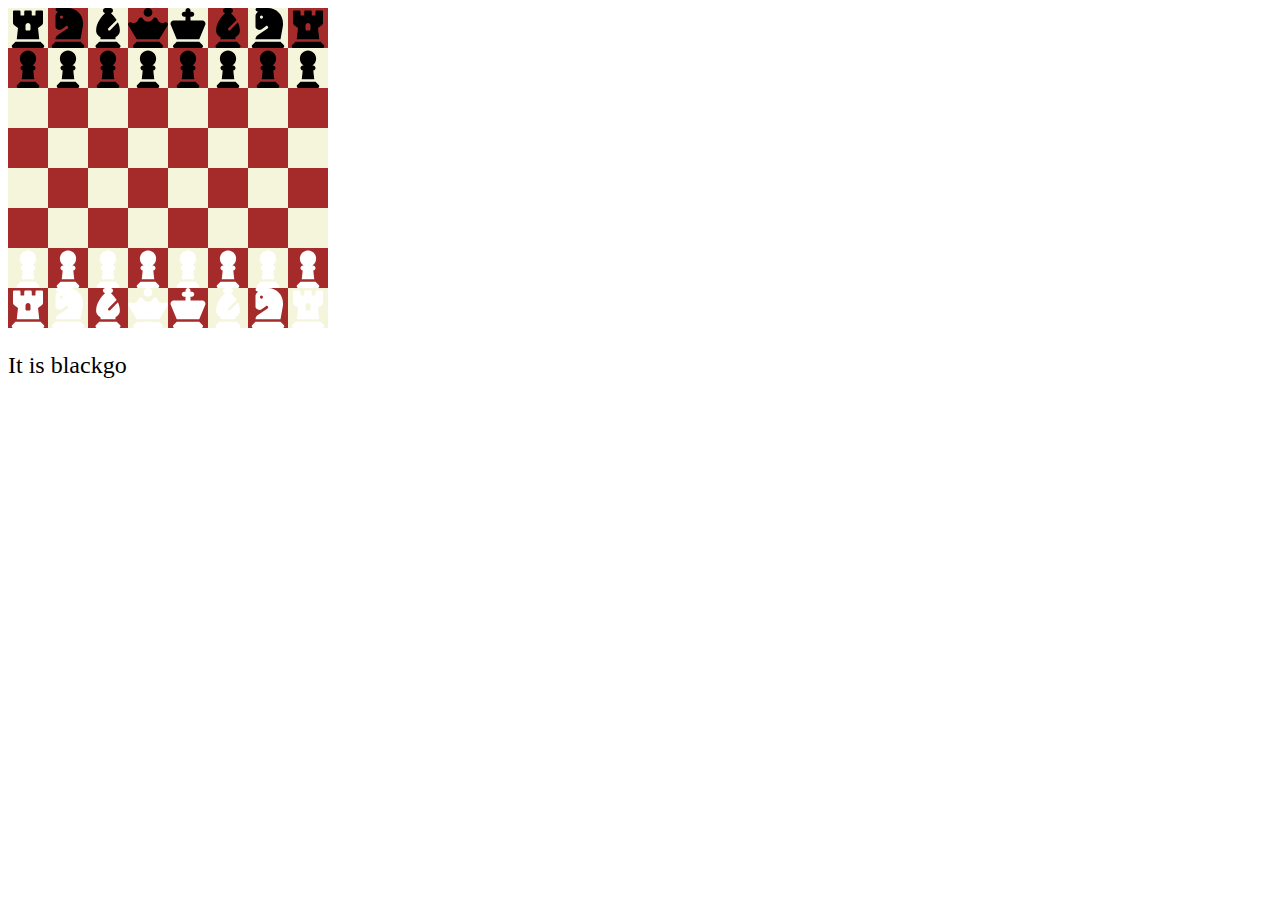
<file: chess/index.html>
<!DOCTYPE html>
<html lang="en">
<head>
    <meta charset="UTF-8">
    <meta name="viewport" content="width=device-width, initial-scale=1.0">
    <title>Document</title>
    <link rel="stylesheet" href="style.css">
</head>
<body>
    
    <div id="gameboard"></div>
    <p>It is <span id="player"></span>go</p>
    <p id="infodisplay"></p>
    <script type="text/javascript" src="./piecies.js"></script>
    <script type="text/javascript" src="./index.js"></script>
</body>
</html>
</file>
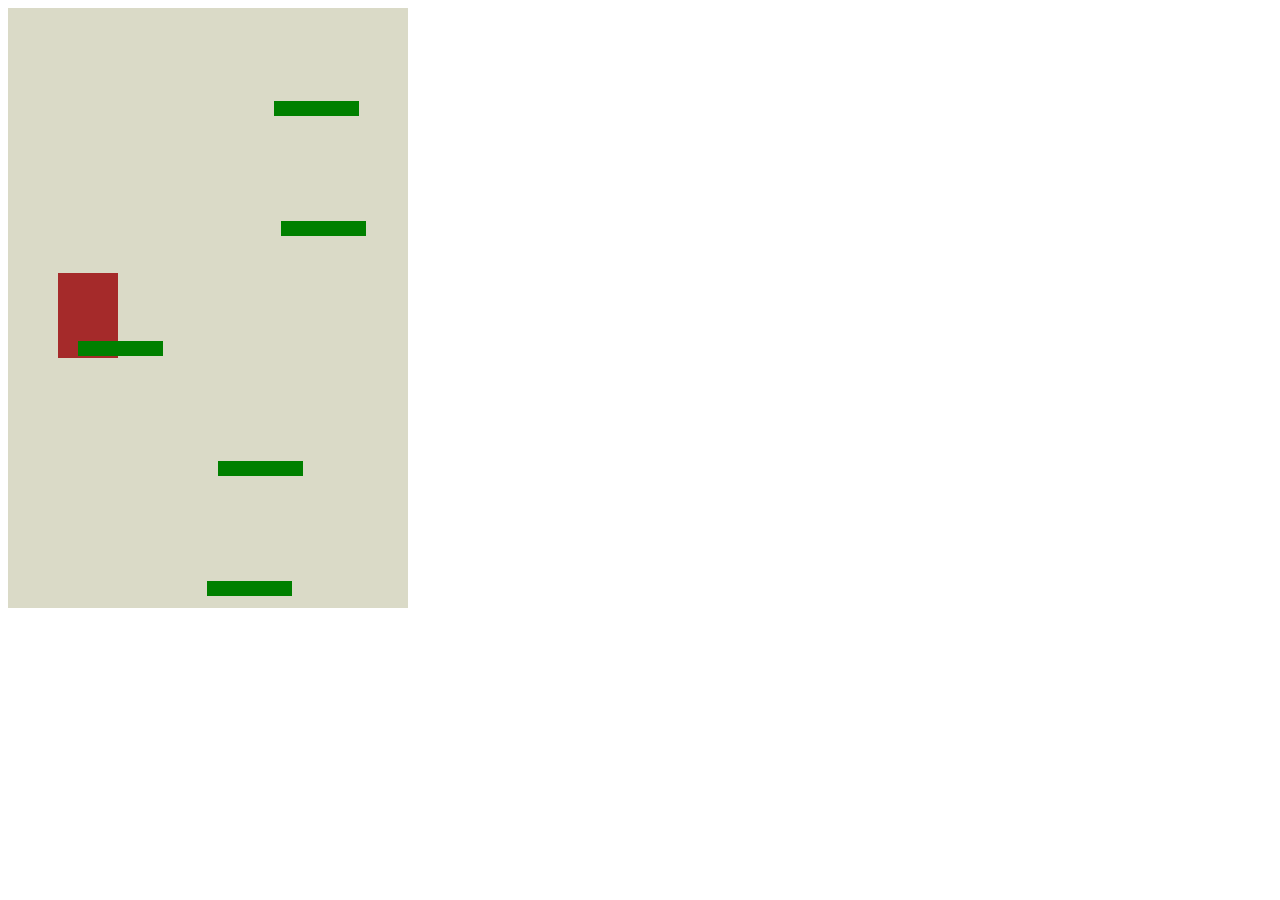
<file: doodle-jump/index.html>
<!DOCTYPE html>
<html lang="en">
<head>
    <meta charset="UTF-8">
    <meta name="viewport" content="width=device-width, initial-scale=1.0">
    <title>Document</title>
    <script defer src="index.js"></script>
    <link rel="stylesheet" href="index.css">
</head>
<body>
    <div class="grid"></div>
</body>
</html>
</file>
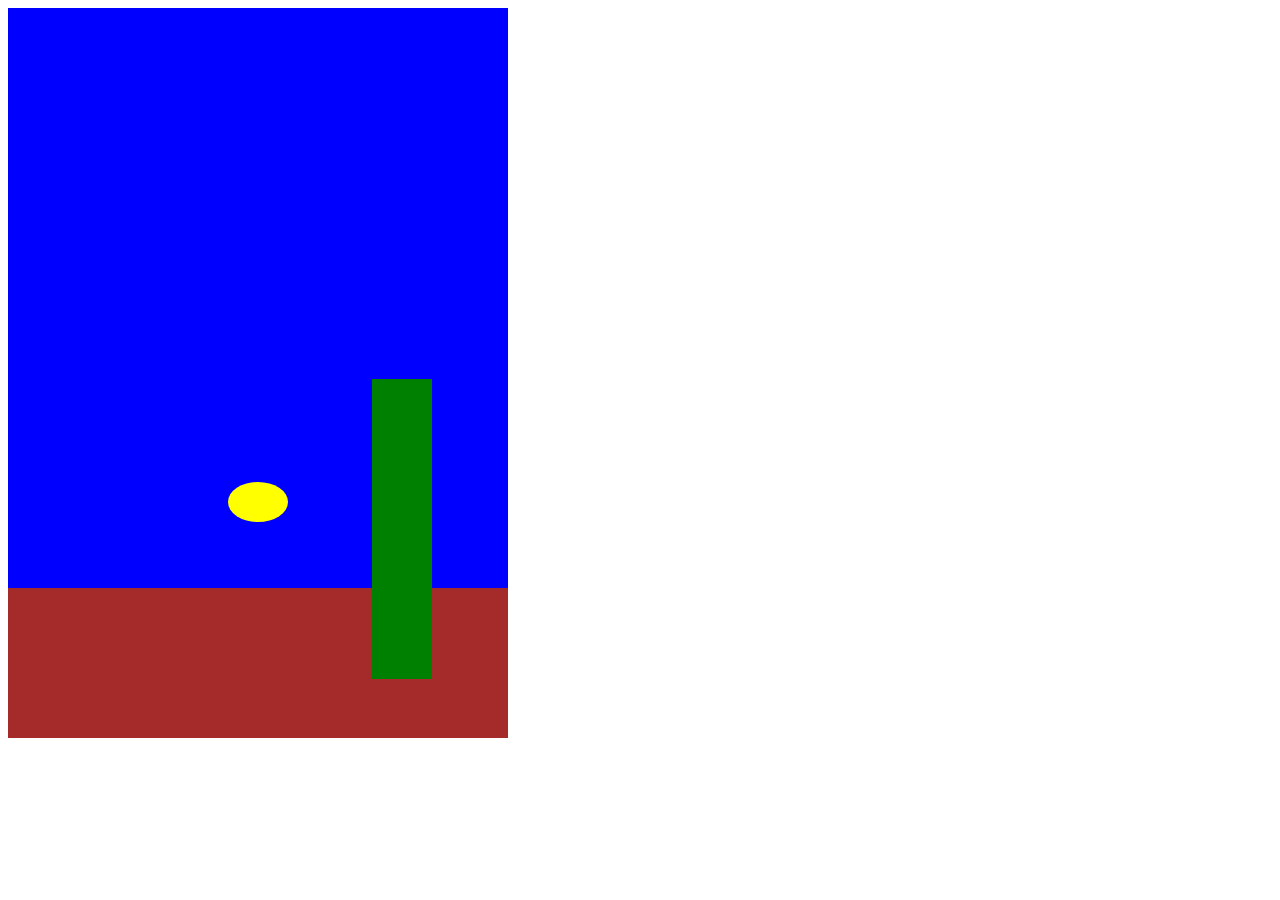
<file: flappy/index.html>
<!DOCTYPE html>
<html lang="en">
<head>
    <meta charset="UTF-8">
    <meta name="viewport" content="width=device-width, initial-scale=1.0">
    <title>Document</title>
    <link rel="stylesheet" href="index.css">
</head>
<body>
        <div class="game-container">
            <div class="sky">
                <div class="bird"></div>
                <div class="ground"></div>
            </div>
            
        </div>
        <script defer src="index.js"></script>
</body>
</html>
</file>
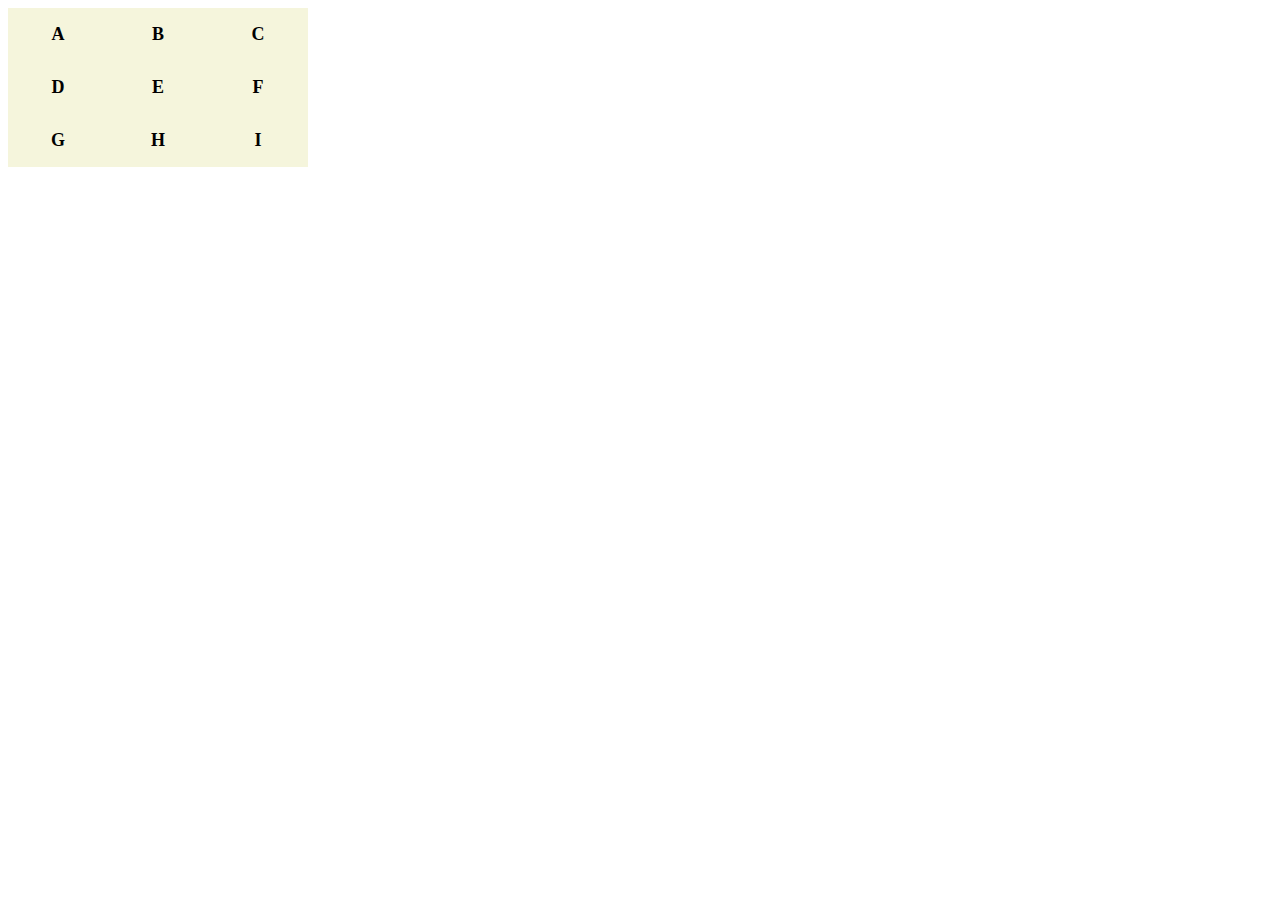
<file: grid-eg/index.html>
<!DOCTYPE html>
<html lang="en">
<head>
    <meta charset="UTF-8">
    <meta name="viewport" content="width=device-width, initial-scale=1.0">
    <title>Document</title>
    <style>
        .gridwrapper {
            display: grid;
            grid-template-columns: repeat(3, 1fr);
            width: 300px;
            align-content: center;
            justify-content: center;
            align-items: center;
            /* justify-items: center; */
        }
        .gridwrapper div {
            color: black;
            padding: 16px 32px;
            background-color: beige;
            text-align: center;
            font-weight: bold;
            font-size: 18px;
        }
    </style>
</head>
<body>
    <div class="gridwrapper">
        <div>A</div>
        <div>B</div>
        <div>C</div>
        <div>D</div>
        <div>E</div>
        <div>F</div>
        <div>G</div>
        <div>H</div>
        <div>I</div>
    </div>
</body>
</html>
</file>
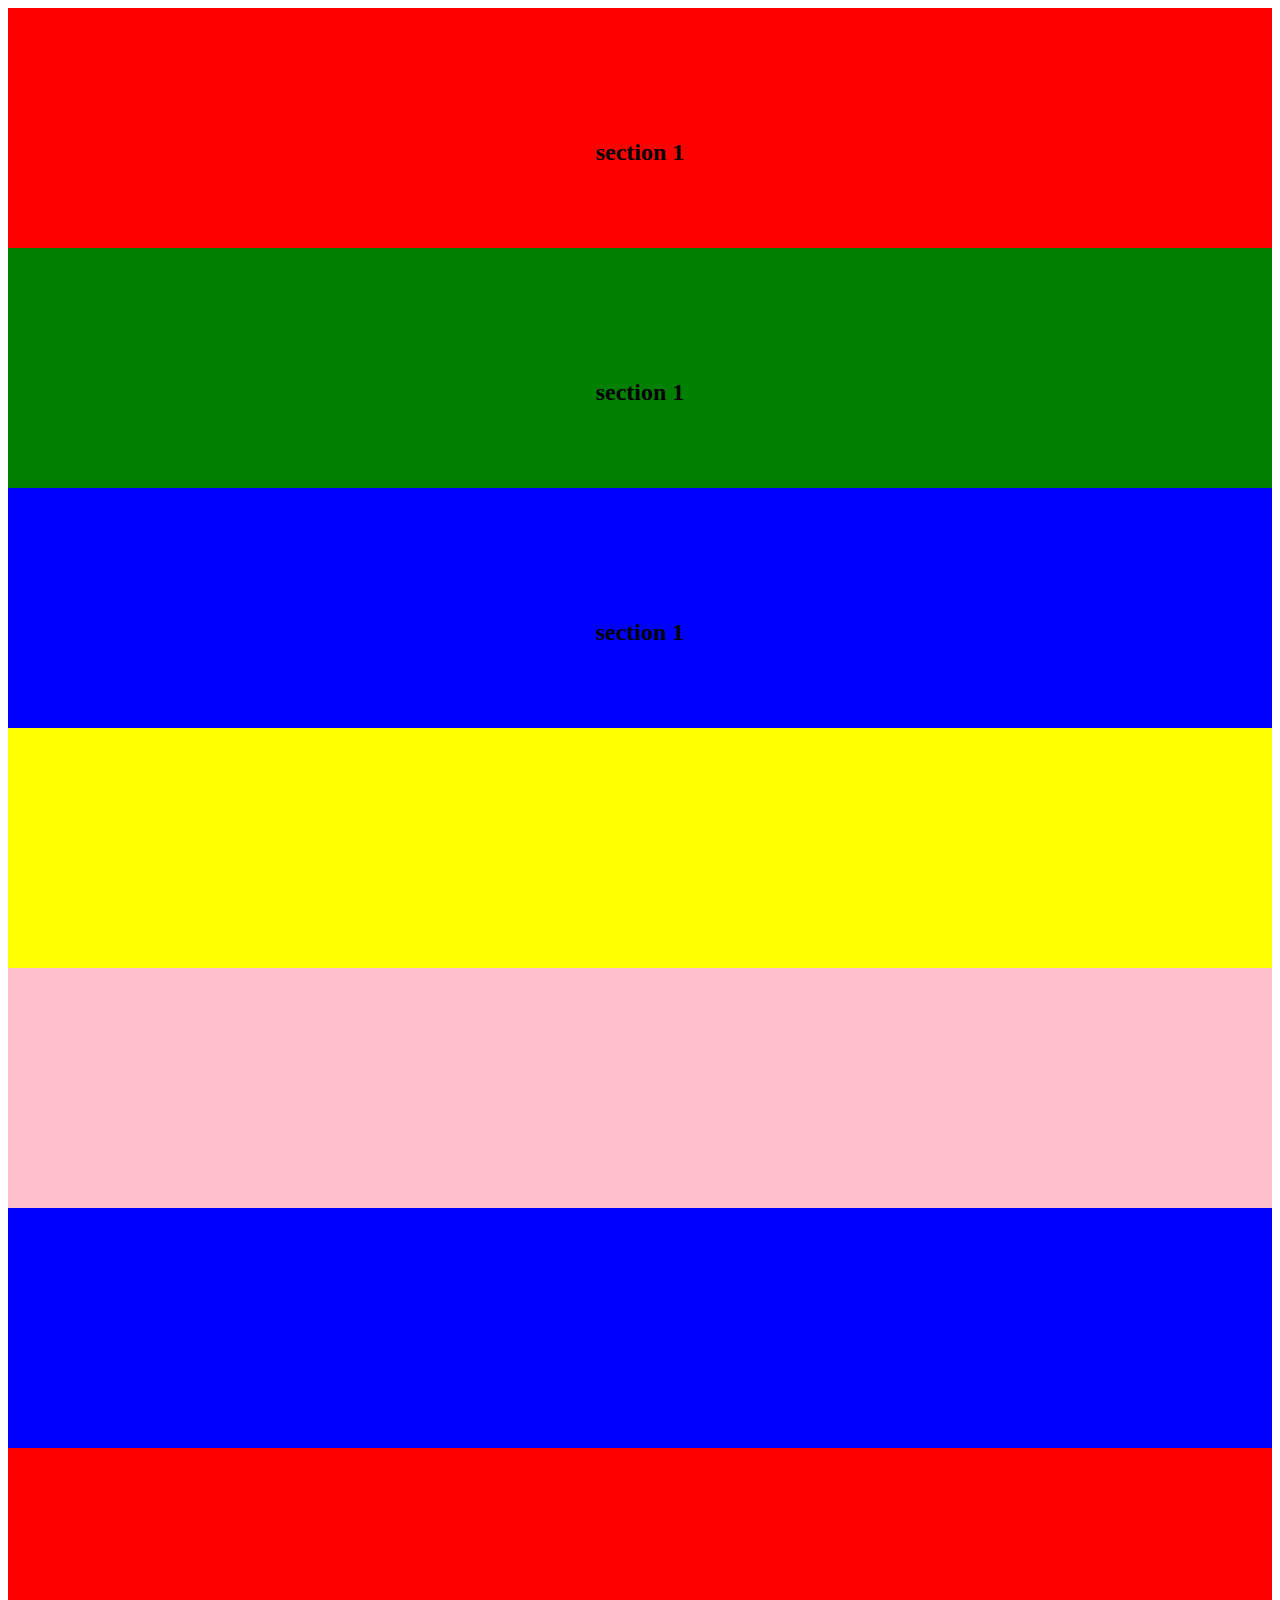
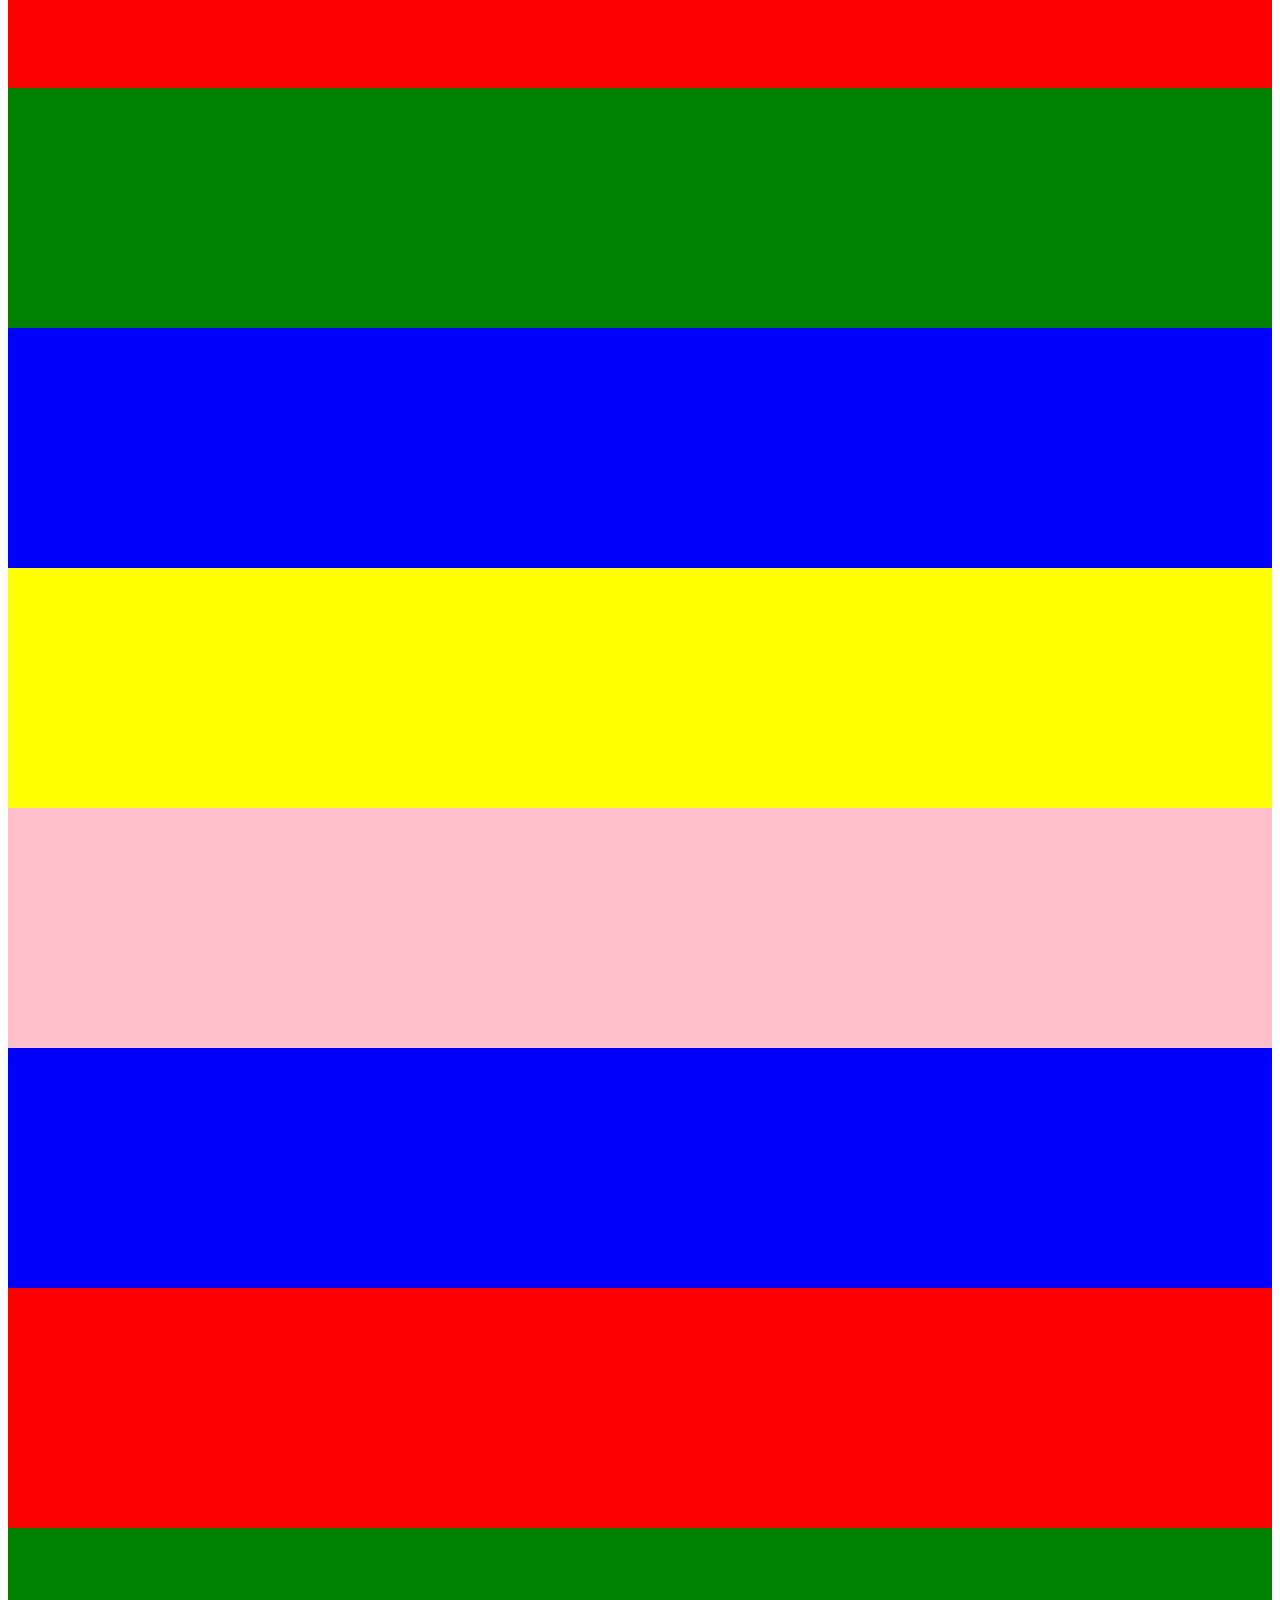
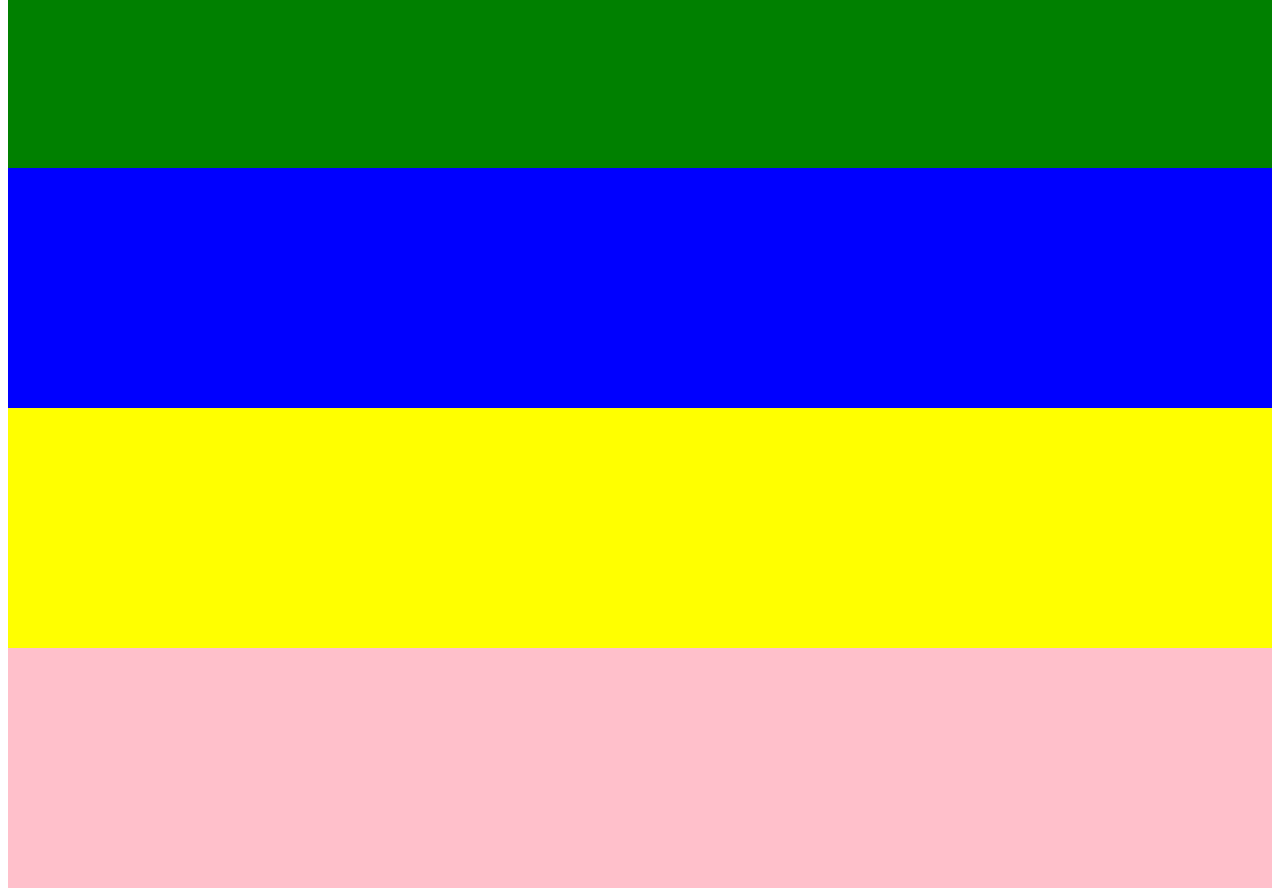
<file: intersectionObs/index.html>
<!DOCTYPE html>
<html lang="en">
<head>
    <meta charset="UTF-8">
    <meta name="viewport" content="width=device-width, initial-scale=1.0">
    <title>Document</title>
    <script type="module" src="./index.js"></script>
    <link rel="stylesheet" href="./style.css">
</head>
<body>
    <div class="container red">
        <p class="section">section 1</p>
    </div>
    <div class="container green">
        <p class="section">section 1</p>
    </div>
    <div class="container blue">
        <p class="section">section 1</p>
    </div>
    <div class="container yellow">
        <p class="section">section 2</p>
    </div>
    <div class="container pink">
        <p class="section">section 3</p>
    </div>
    <div class="container blue">
        <p class="section">section 4</p>
    </div>
    <div class="container red">
        <p class="section">section 5</p>
    </div>
    <div class="container green">
        <p class="section">section 6</p>
    </div>
    <div class="container blue">
        <p class="section">section 7</p>
    </div>
    <div class="container yellow">
        <p class="section">section 8</p>
    </div>
    <div class="container pink">
        <p class="section">section 9</p>
    </div>
    <div class="container blue">
        <p class="section">section 10</p>
    </div>
    <div class="container red">
        <p class="section">section 11</p>
    </div>
    <div class="container green">
        <p class="section">section 12</p>
    </div>
    <div class="container blue">
        <p class="section">section 13</p>
    </div>
    <div class="container yellow">
        <p class="section">section 14</p>
    </div>
    <div class="container pink">
        <p class="section">section 15</p>
    </div>

</body>
</html>
</file>
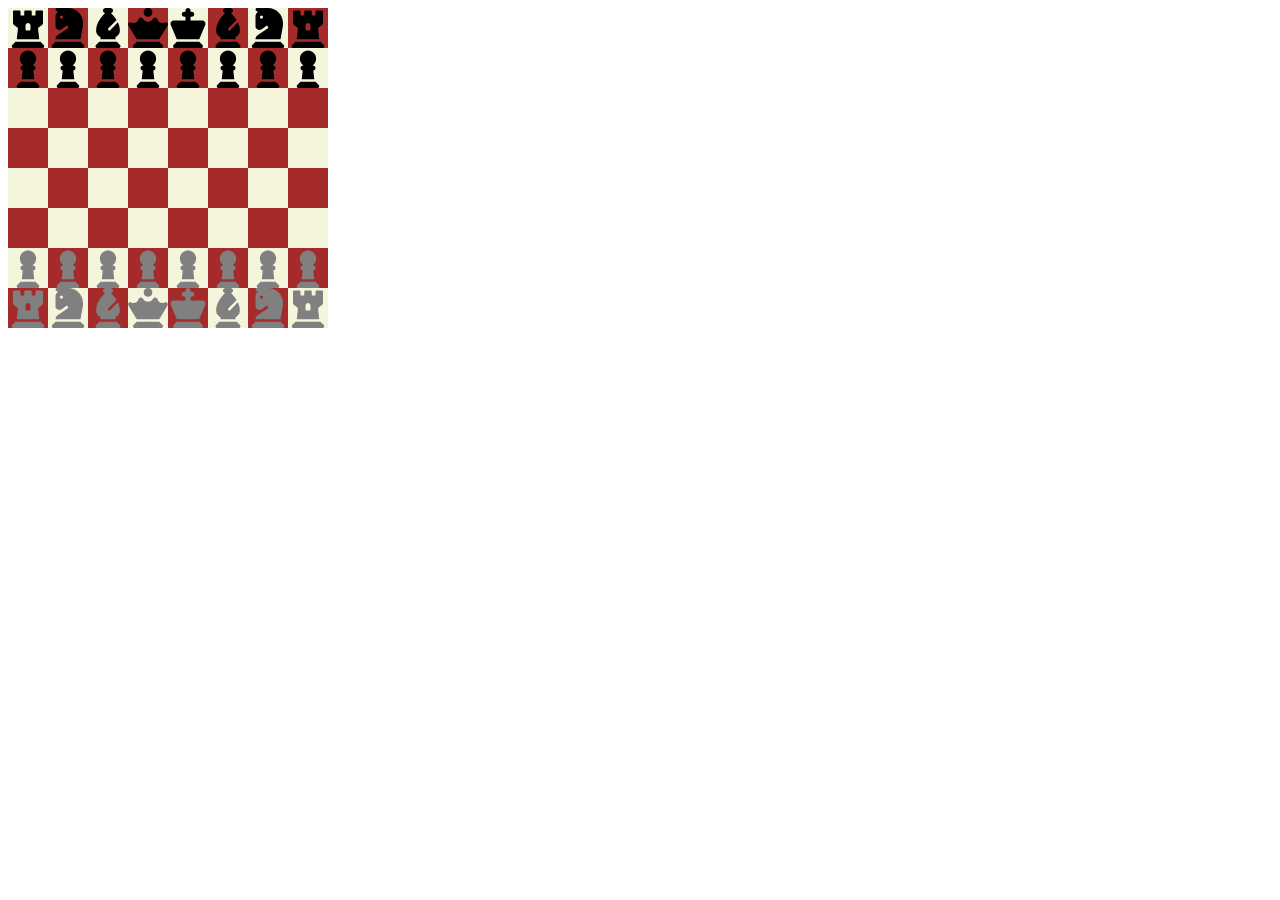
<file: chess/testing-chess/index.html>
<!DOCTYPE html>
<html lang="en">
<head>
    <meta charset="UTF-8">
    <meta name="viewport" content="width=device-width, initial-scale=1.0">
    <title>Document</title>
    <link rel="stylesheet" href="style.css" />
</head>
<body>
    <div id="gameboard">
    </div>
    <script src="pieces.js"></script>
    <script src="app.js"></script>
</body>
</html>
</file>
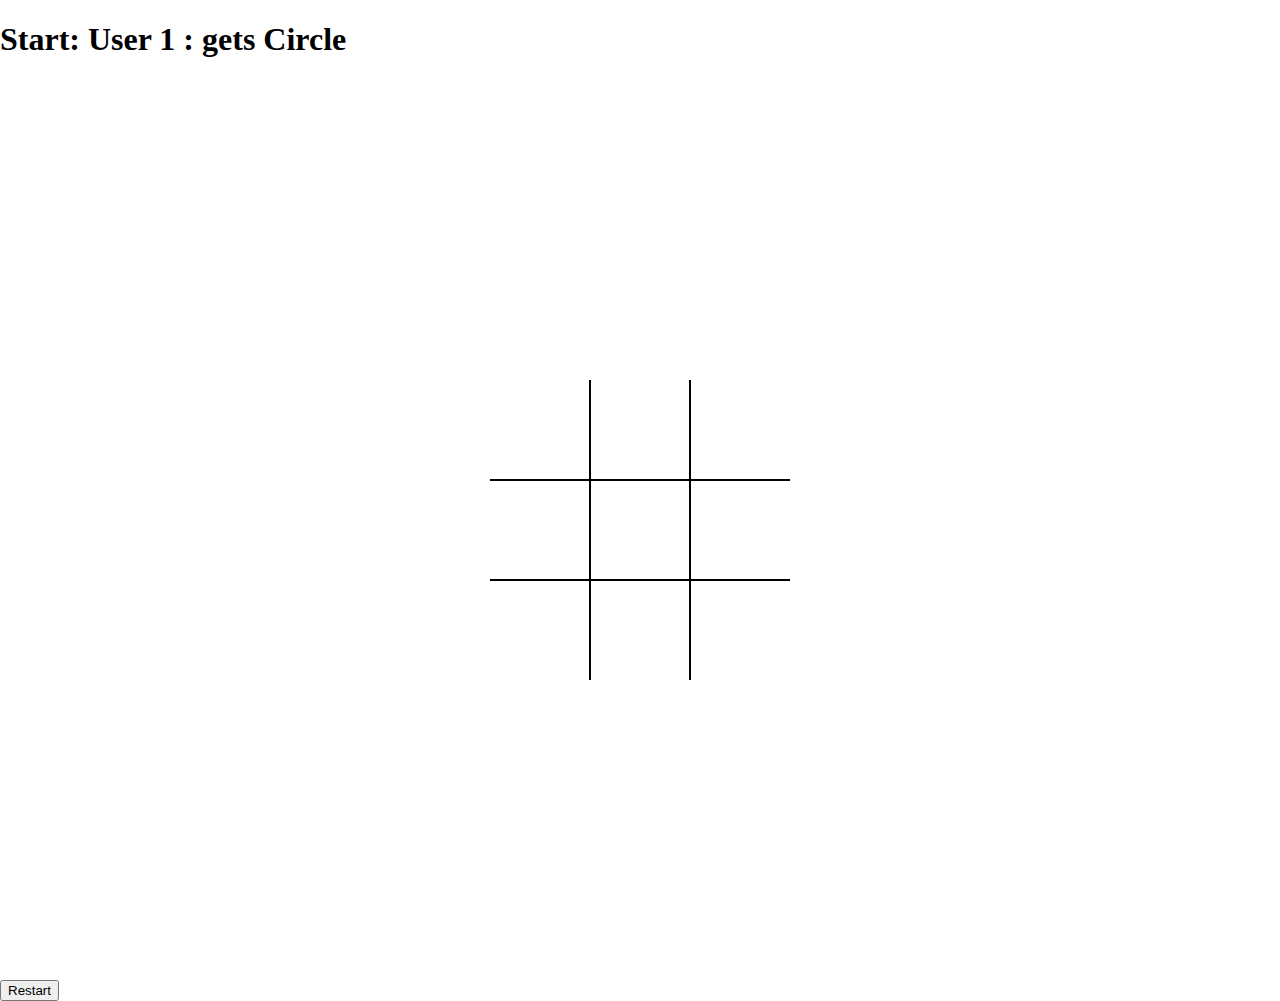
<file: games/tictactoe/index.html>
<!DOCTYPE html>
<html lang="en">
<head>
    <meta charset="UTF-8">
    <meta name="viewport" content="width=device-width, initial-scale=1.0">
    <title>Document</title>
    <link rel="stylesheet" href="./index.css">
</head>
<body>
    <h1>Start: User 1 : gets Circle</h1>
    <div class="board" id="board" >
        <div class="cell" data-cell></div>
        <div class="cell" data-cell></div>
        <div class="cell" data-cell></div>
        <div class="cell" data-cell></div>
        <div class="cell" data-cell></div>
        <div class="cell" data-cell></div>
        <div class="cell" data-cell></div>
        <div class="cell" data-cell></div>
        <div class="cell" data-cell></div>
    </div>
    <div class="winning-message" id="winning-message">
        <div data-winnning-msg></div>
        <button id="restart">Restart</button>
    </div>
    <script defer src="./index.js"></script>

</body>
</html>
</file>
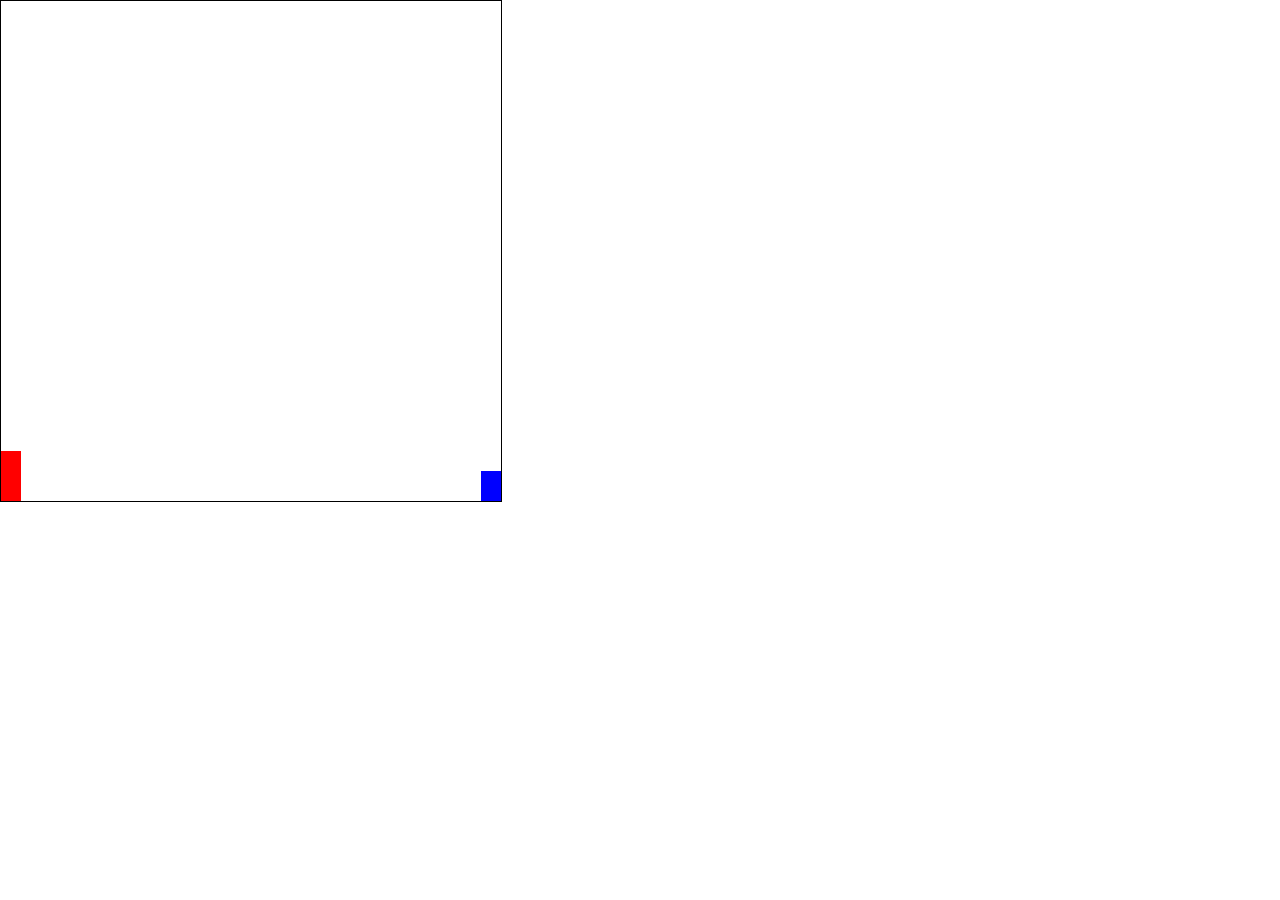
<file: games/noInternet.html>
<!DOCTYPE html>
<html lang="en" onclick="jump()">
<head>
  <meta charset="UTF-8">
  <meta http-equiv="X-UA-Compatible" content="IE=edge">
  <meta name="viewport" content="width=device-width, initial-scale=1.0">
  <title>Game</title>
  <style>
    *{
      padding: 0px;
      margin: 0px;
    }
    #container { 
      height: 500px;
      width: 500px;
      border: 1px solid black;
    }
    #character {
      height: 50px;
      width: 20px;
      background-color: red;
      position: relative;
      top: 450px;
    }
    .animatejump {
      animation: jump 2s infinite linear;
    }
    #object {
      height: 30px;
      width: 20px;
      background-color: blue;
      position: relative;
      left: 480px;
      top: 420px;
      animation: leftToRight 2s infinite linear;
    }

    @keyframes leftToRight {
      0% { left: 480px;}
      100%{ left: -20px;}
    }
    
    @keyframes jump {
      0% { top: 450px;}
      30% { top: 200px;}
      70% { top: 200px;}
      100%{ top: 450px;}
    }
    
  </style>
</head>
<body onclick="jump1()">
  <div id="container">
    <div id="character"></div>
    <div id="object"></div>
  </div>
  <script>
    var character = document.getElementById('character');
    var block = document.getElementById('block');

    function jump(){
      if(character.classList !="animatejump"){
        character.classList.add('animatejump');
      }
      setTimeout(function(){
        character.classList.remove('animatejump');
      }, 500)
    };

    function jump1(){
      console.log('jump1');
    }

    var checkDead = setInterval(() => {
      const characterTop = parseInt(window.getComputedStyle(character).getPropertyValue('top'))
      const objectLeft = parseInt(window.getComputedStyle(object).getPropertyValue('left'))
      if(objectLeft < 20 && objectLeft > 0 && characterTop >= 420){
        alert('lose');
        block.style.animation = 'none';
        block.style.display = 'none';
      }
    }, 10);
  </script>
</body>
</html>
</file>
<file: chess/style.css>
#gameboard {
    width: 320px;
    height: 320px;
    background-color: black;
    display: flex;
    flex-wrap: wrap;
}

.square {
    width: 40px;
    height: 40px;
    position: relative;
}

.biege {
    background-color: beige;
}

.brown {
    background-color: brown;
}

.square svg {
    width: 40px;
    height: 40px;
    position: relative;
    z-index: -100;
}

path {
    position: relative;
    z-index: -101; 
}

.piece {
    position: relative;
    z-index: 100; 
}


p {
    font-size: 24px;
}

.green,.black {
    fill: black;
}

.blue,.white {
    fill: white;
}
</file>
<file: doodle-jump/index.css>
.grid {
    width: 400px;
    height: 600px;
    background-color: rgb(218, 218, 199);
    position: relative;
}
.doodler {
    width: 60px;
    height: 85px;
    background-color: brown;
    position: absolute;
}

.platform {
    width: 85px;
    height: 15px;
    background-color: green;
    position: absolute;
}
</file>
<file: flappy/index.css>
.bird {
    width: 60px;
    height: 40px;
    border-radius: 100%;
    background-color: yellow;
    position: absolute;
}

.game-container {
    width: 500px;
    height: 730px;
    position: absolute;
}

.sky {
    background-color: blue;
    width: 500px;
    height: 580px;
    position: absolute;
}

.ground {
    background-color: brown;
    width: 500px;
    height: 150px;
    position: absolute;
    top: 580px;
}


.obstacle {
    background-color: green;
    width: 60px;
    height: 300px;
    position: absolute;
}
</file>
<file: intersectionObs/style.css>
.container {
    position: relative;
    width: 100%;
    height: 240px;
    background-color: red;
}
.container .section {
    position: absolute;
    left: 50%;
    top: 90%;
    opacity: 0;
    transition: 1s all;
    transform: translate(-50%, -50%);
}
.container .section.show {
    opacity: 1;
    top: 50%;
    font-size: 24px;
    font-weight: bold;
}
.red {
    background-color: red;
}

.green {
    background-color: green;
}


.blue {
    background-color: blue;
}

.yellow {
    background-color: yellow;
}
.pink {
    background-color: pink;
}
</file>
<file: chess/testing-chess/style.css>
#gameboard {
    width: 320px;
    height: 320px;
    position: relative;
    display: flex;
    flex-wrap: wrap;
}

.square {
    width: 40px;
    height: 40px;
}

.brown {
    background-color: brown;
}

.beige {
    background-color: beige;
}

svg {
    width: 100%;
    height: 40px;
    flex-grow: 1;
}


.black svg {
    fill: black;
}

.white    svg {
    fill: grey;
}

.piece {
    position: relative;
    z-index: 100;
}

svg {
    position: relative;
    z-index: -50;
}

path {
    position: relative;
    z-index: -100;
}
</file>
<file: games/tictactoe/index.css>
*, *::after, *::before {
    box-sizing: border-box;
}
:root {
    --cell-width: 100px;
    --cell-height: 100px;
    --mark-size: calc(var(--cell-height)* 0.9);
}

body {
    margin: 0px;
}

.board {
    width: 100vw;
    height: 100vh;
    display: grid;
    justify-content: center;
    align-content: center;
    justify-items: center;
    align-items: center;
    grid-template-columns: repeat(3, auto);
}

.cell {
    width: var(--cell-width);
    height: var(--cell-height);
    border: 1px solid black;
    display: flex;
    align-items: center;
    justify-content: center;
    position: relative;
    cursor: pointer;
}

.cell:first-child,
.cell:nth-child(2),
.cell:nth-child(3) {
    border-top: none;
}

.cell:nth-child(3n + 1) {
    border-left: none;
}

.cell:nth-child(3n + 3) {
    border-right: none;
}


.cell:last-child,
.cell:nth-child(8),
.cell:nth-child(7) {
    border-bottom: none;
}

.cell.x::before,
.cell.x::after {
    content: '';
    width: calc(var(--mark-size) * .15);
    height: var(--mark-size);
    background-color: red;
    display: flex;
    align-items: center;
    justify-content: center;
    position: absolute;
}


.cell.x::before {
    transform: rotate(45deg);
}


.cell.x::after {
    transform: rotate(-45deg);
}




.cell.o::before,
.cell.o::after {
    content: '';
    width: calc(var(--mark-size) * .15);
    height: var(--mark-size);
    border-radius: 50%;
    position: absolute;
}



.cell.o::before {
    height: var(--mark-size);
    width: var(--mark-size);
    background-color: black;
}




.cell.o::after {
    height: calc(var(--mark-size) * .7);
    width: calc(var(--mark-size) * .7);
    background-color: white;
}


.cell.x, .cell.o {
    cursor: not-allowed;
}
</file>
